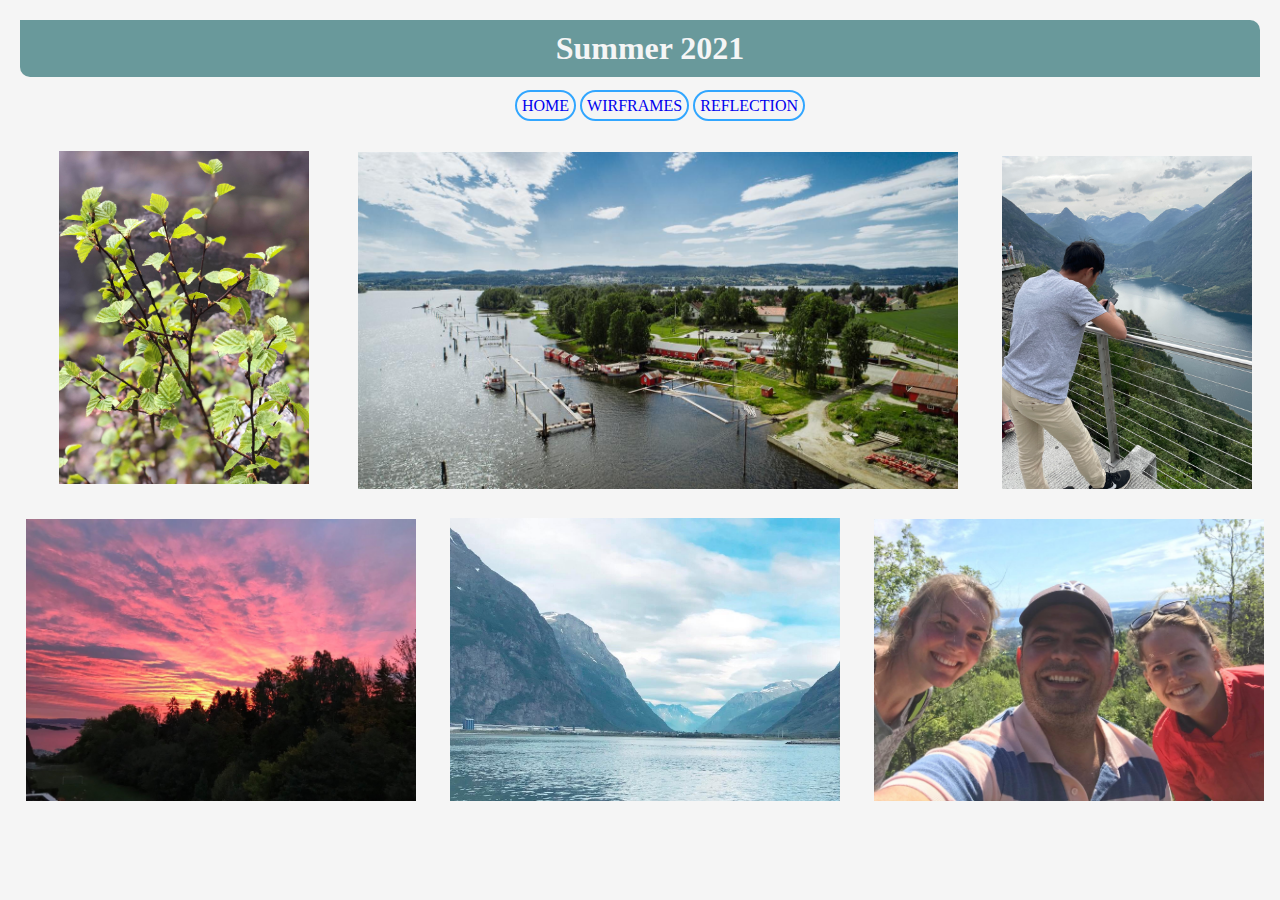
<file: index.html>
<!DOCTYPE html>
<html>
    <head>
        <title>Summer 2021</title> 
        <meta name="viewport" content="width=device-width, initial-scale=1.0">
        <link rel="stylesheet" href="style.css">

        <header>
            <h1>Summer 2021</h1> 
         
            <nav>
                <ul id="wr">
                    <li class="wr1"><a class="am"  href="index.html"> HOME</a></li>
                    <li class="wr1"><a class="am"  href="wirframes.html" target="_blank"> WIRFRAMES</a></li>
                    <li class="wr1"><a class="am"  href="reflection.html"> REFLECTION</a></li>
                </ul>
            </nav>

        </header>  
    </head>

    <body>
              
    <div class="all">
        <div class="container">
            <a href="./bilde.html">
                <img Class="Hamid" src="Pictures/Hamid.jpg" alt="Picture of Plant">
            </a>
            <div class="details">
                <h2>plants</h2>
                 <p>The picture is taken in Mandals elva on a rainy day in summer 2021. Summer season in
                      Norway is a bit different from the summer other people think. It's not as hot as it
                      should be and the average temperature in Norway is around 25 Celsius.  
                 </p>
           </div>
        </div>
    
        <div class="container">
            <a href="./bilde2.html">
            <img Class="Mohmmad" src="Pictures/Fetsund-lenser.jpg" alt="Fetsund lenser">
            </a>
            <div class="details">
                <h2>Fetsund Lenser</h2>
                 <p>We visited Fetsund Lenser in the summer. Here I will tell you some information about this place.
                    The Fetsund lenser is a Norwegian national cultural heritage monument,  log driving museum, and wetland 
                    center at the outlet of the Glomma River into Lake oyeren in Fetsund in Viken country. The Fetsund Booms
                    were set up as a timber sorting facility in 1861 and operated until 1985, when log driving came to an end 
                    on the Glomma River. Today the facility is part of the Akershus Museum.
                 </p>
           </div>
        </div>
        <div class="container">
            <a href="./bilde3.html">
                <img Class="Stian" src="Pictures/Stian.jpg" alt="My Brother">
            </a>
            <div class="details">
                <h2>My brother, Antony</h2>
                 <p>This picture was taken during a road trip to Aalesund.
                     This picture shows my brother, Antony, and in front of him is the beautiful city of Geiranger.
                     Antony was the main driver for the trip, and we can clearly see that he was tired from the driving because he would rather look at his phone than the magnificent view from the vantage point.
                 </p>
           </div>
        </div>
        <div class="container">
            <a href="./bilde4.html">
                      <img class="M" src="Pictures/Sunset.jpg" alt="Sunset">
            </a>
            <div class="details">
                <h2>Natur</h2>
                 <p>What is more beautiful than the sunset view on a perfect summer day.
                     I found myself lucky to attend this sunset personally.
                     I didn't see ever such a nice view of the sunset. You feel your dreams coming true at moments like this.
                 </p>
           </div>
        </div>
        <div class="container">
            <a href="./bilde5.html">
                <img class="M" src="Pictures/summer2021.jpeg" alt="Sunndalsore">
            </a>
            <div class="details">
                <h2>Sunndalsore</h2>
                 <p>I took this picture without any filter in my phone when I was going with my friends 
                     on a fishing trip in Sunndalsore last summer. I loved this view of the sea between the mountains,
                     the view was incredibly nice, as if it were a drawing, not reality.
                 </p>
           </div>
        </div>
        <div class="container">
            <a href="./bilde6.html">
                <img class="M" src="Pictures/Moustapha selfie.jpg" alt="Fun with friends">
             </a>
            <div class="details">
                <h2>Fun</h2>
                 <p>In this picture it was with two nice friends Karin and Matilde,
                     where we were in trip to the west of Norway (Bergen) we spend whole 5 fanny nights in Crazy way.
                     Most of our time was in forest and sleeping in tent we didn't got a hotel room.
                     It was Wilde life for best five nights ever.
                 </p>
           </div>
        </div>
    </div>    
    </body>

</html>
</file>
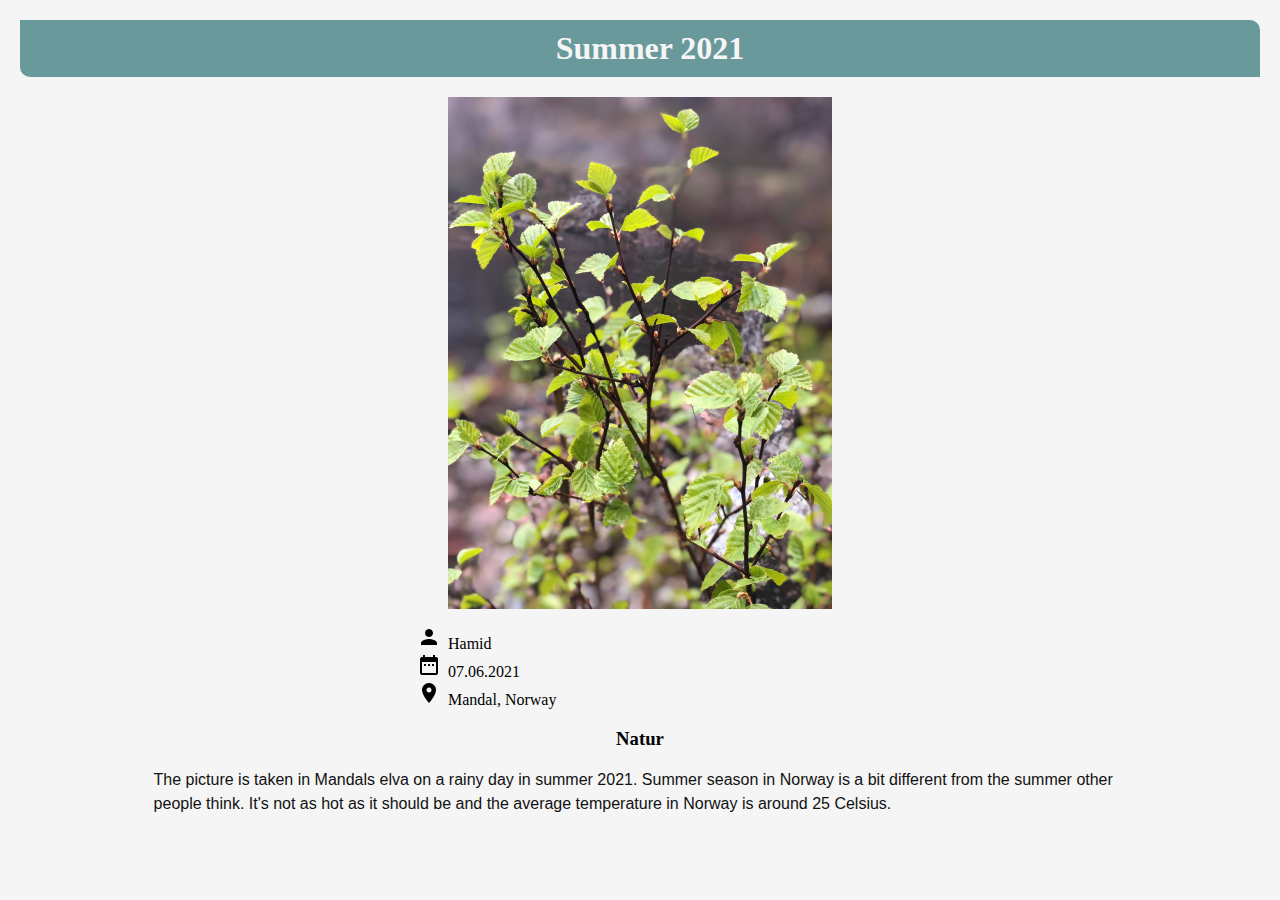
<file: bilde.html>
<html lang="en">
<head>
    <meta charset="UTF-8">
    <meta http-equiv="X-UA-Compatible" content="IE=edge">
    <meta name="viewport" content="width=device-width, initial-scale=1.0">
    <title>Natur</title>
    <link rel="stylesheet" href="style.css">
</head>
<body>
        <h1>Summer 2021</h1>
    <img class="bilde1" src="./Pictures/Hamid.jpg" alt="Natur">
    <ul class="lists">
        <li id="person">Hamid</li>
        <li id="date">07.06.2021</li>
        <li id="place">Mandal, Norway</li>
    </ul>
    <h3 class="Head">Natur</h3>
        <p class="paragraph1">The picture is taken in Mandals elva on a rainy day in summer 2021.
             Summer season in Norway is a bit different from the summer other people think. 
             It's not as hot as it should be and the average temperature in Norway is around 25 Celsius.  
           </p>
    
</body>
</html>
</file>
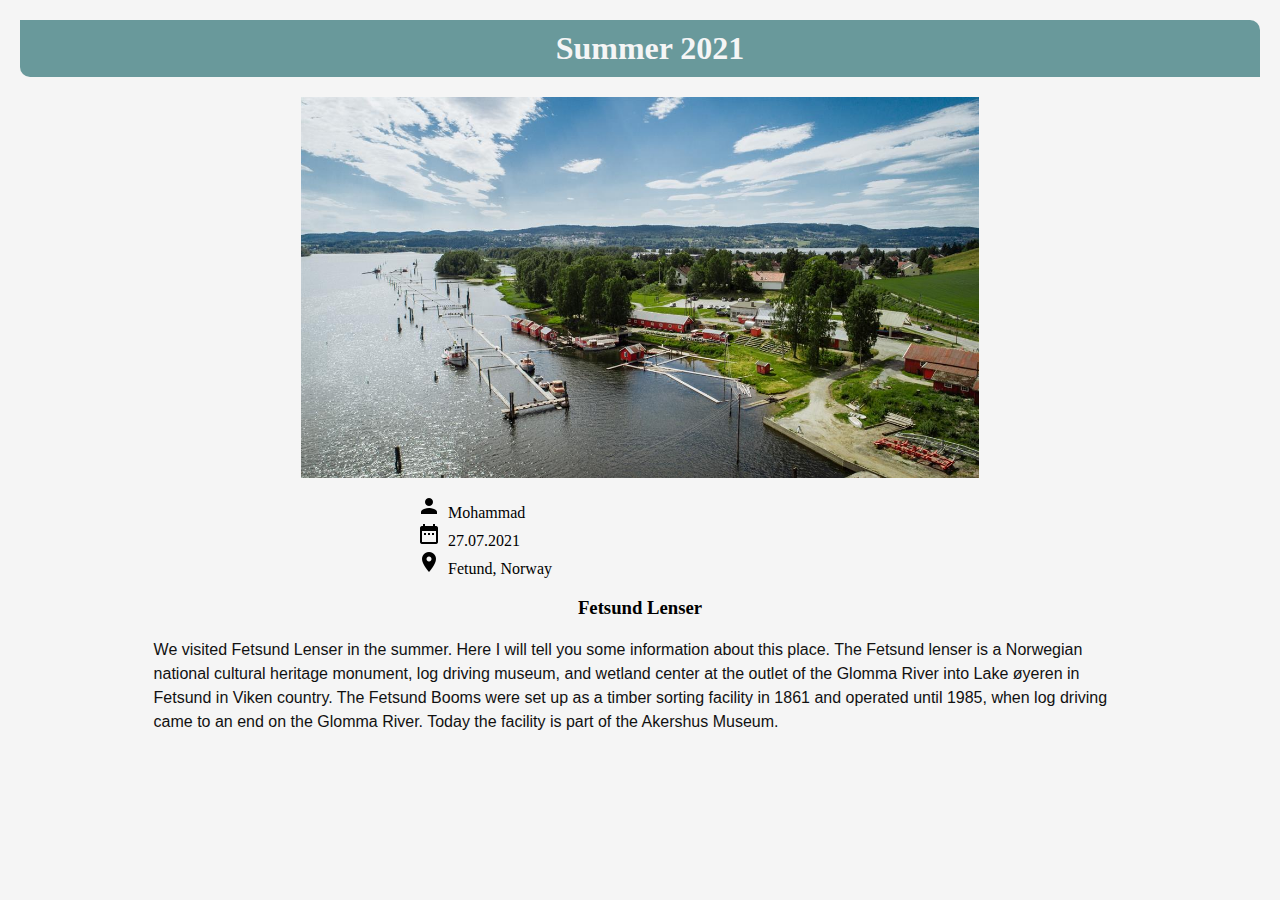
<file: bilde2.html>
<html lang="en">
<head>
    <meta charset="UTF-8">
    <meta http-equiv="X-UA-Compatible" content="IE=edge">
    <meta name="viewport" content="width=device-width, initial-scale=1.0">
    <title>Natur</title>
    <link rel="stylesheet" href="style.css">
</head>
<body>
        <h1>Summer 2021</h1>
    <img class="bilde2" src="./Pictures/Fetsund-lenser.jpg" alt="Fetsund Lenser">
    <ul class="lists">
        <li id="person">Mohammad</li>
        <li id="date">27.07.2021</li>
        <li id="place">Fetund, Norway</li>
    </ul>
    <h3 class="head">Fetsund Lenser</h3>
        <p class="paragraph1">We visited Fetsund Lenser in the summer. Here I will tell you some information about this place.
            The Fetsund lenser is a Norwegian national cultural heritage monument,  log driving museum, and wetland 
            center at the outlet of the Glomma River into Lake øyeren in Fetsund in Viken country. The Fetsund Booms 
            were set up as a timber sorting facility in 1861 and operated until 1985, when log driving came to an end 
            on the Glomma River. Today the facility is part of the Akershus Museum.
           </p>
    
</body>
</html>
</file>
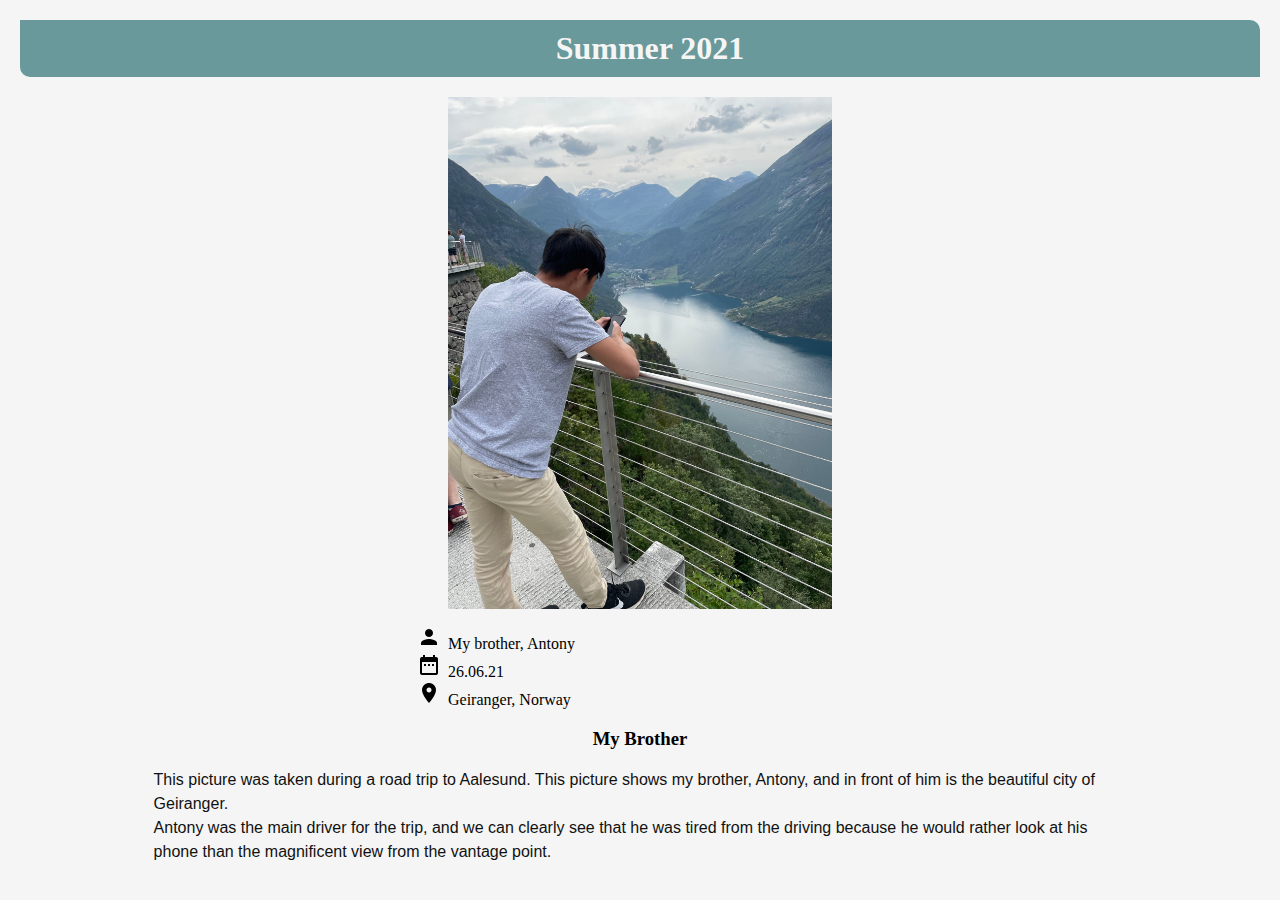
<file: bilde3.html>
<html lang="en">
<head>
    <meta charset="UTF-8">
    <meta http-equiv="X-UA-Compatible" content="IE=edge">
    <meta name="viewport" content="width=device-width, initial-scale=1.0">
    <title>Natur</title>
    <link rel="stylesheet" href="style.css">
</head>
<body>
        <h1>Summer 2021</h1>
    <img class="bilde1" src="./Pictures/Stian.jpg" alt="My Brother">
    <ul class="lists">
        <li id="person">My brother, Antony</li>
        <li id="date">26.06.21</li>
        <li id="place">Geiranger, Norway</li>
    </ul>
    <h3 class="head">My Brother</h3>
        <p class="paragraph1">This picture was taken during a road trip to Aalesund.
            This picture shows my brother, Antony, and in front of him is the beautiful city of Geiranger.<br>
            Antony was the main driver for the trip, and we can clearly see that he was tired from the driving because he would rather look at his phone than the magnificent view from the vantage point.

        </p>
    
</body>
</html>
</file>
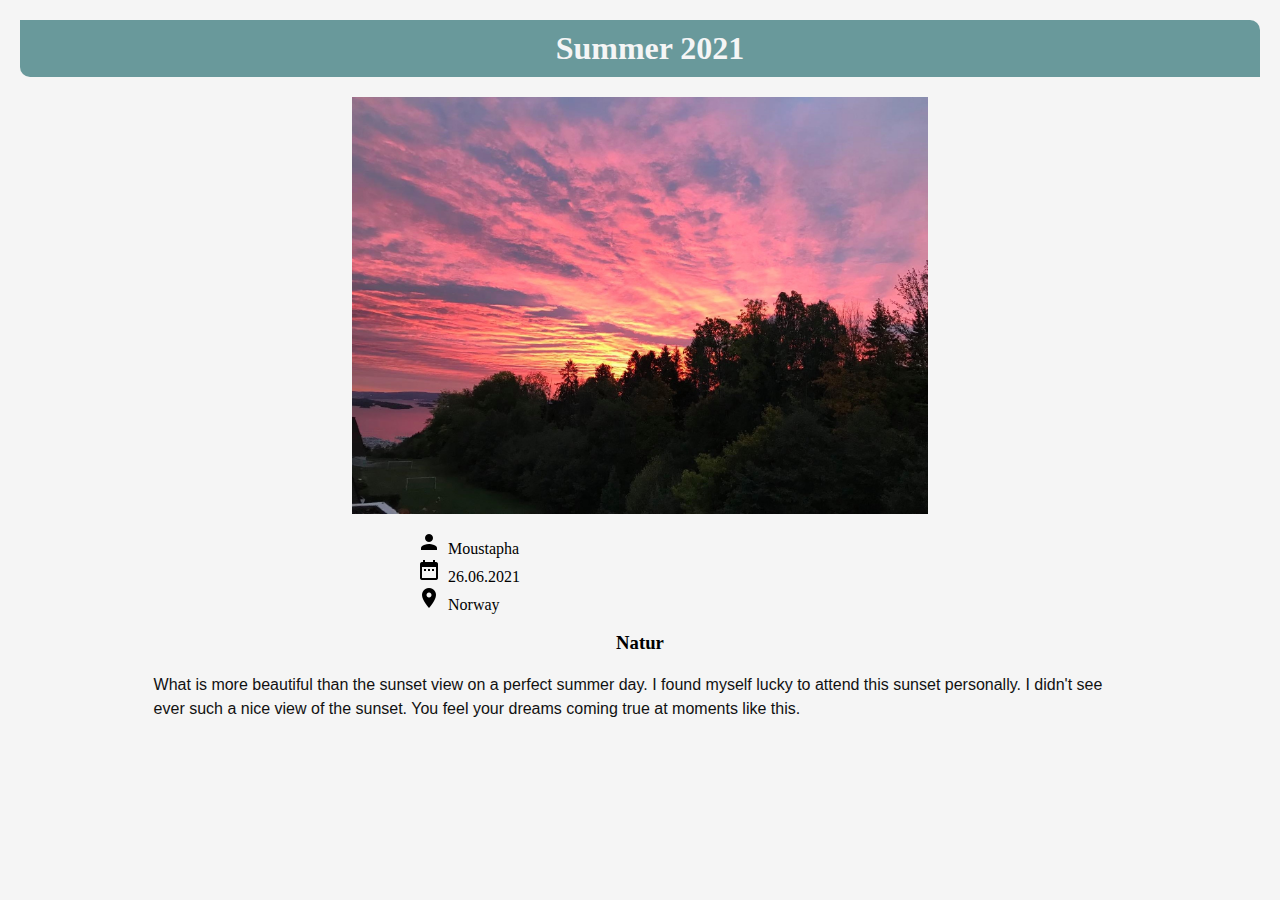
<file: bilde4.html>
<html lang="en">
<head>
    <meta charset="UTF-8">
    <meta http-equiv="X-UA-Compatible" content="IE=edge">
    <meta name="viewport" content="width=device-width, initial-scale=1.0">
    <title>Natur</title>
    <link rel="stylesheet" href="style.css">
</head>
<body>
        <h1>Summer 2021</h1>
    <img class="bilde4-6" src="./Pictures/Sunset.jpg" alt="Sunset">
    <ul class="lists">
        <li id="person">Moustapha</li>
        <li id="date">26.06.2021</li>
        <li id="place">Norway</li>
    </ul>
    <h3 class="head">Natur</h3>
        <p class="paragraph1">What is more beautiful than the sunset view on a perfect summer day. I found myself lucky to attend this sunset personally. I didn't see ever such a nice view of the sunset. You feel your dreams coming true at moments like this.
        </p>
    
</body>
</html>
</file>
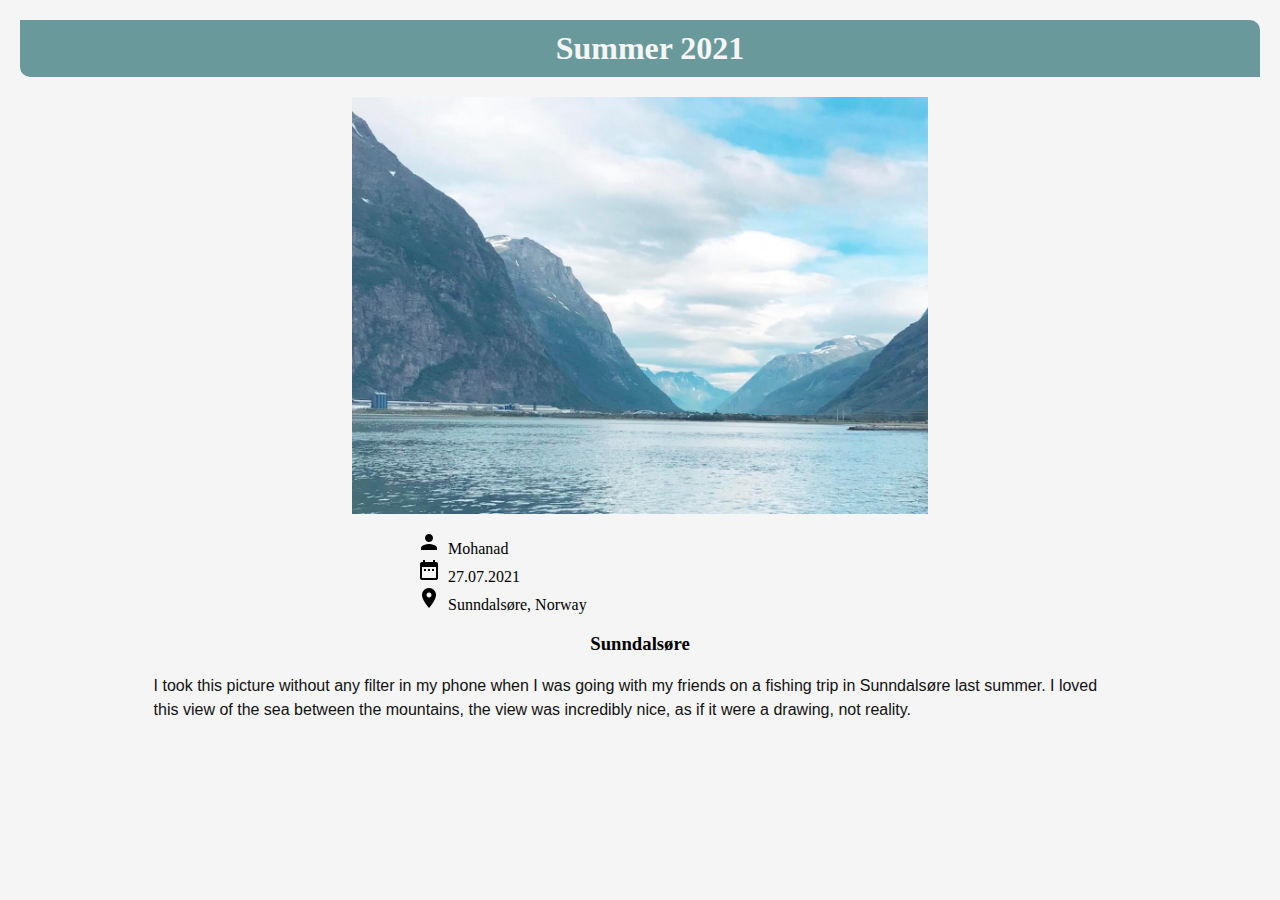
<file: bilde5.html>
<html lang="en">
<head>
    <meta charset="UTF-8">
    <meta http-equiv="X-UA-Compatible" content="IE=edge">
    <meta name="viewport" content="width=device-width, initial-scale=1.0">
    <title>Natur</title>
    <link rel="stylesheet" href="style.css">
</head>
<body>
        <h1>Summer 2021</h1>
    <img class="bilde4-6" src="Pictures/summer2021.jpeg" alt="Sunndalsore">
    <ul class="lists">
        <li id="person">Mohanad</li>
        <li id="date">27.07.2021</li>
        <li id="place">Sunndalsøre, Norway</li>
    </ul>
    <h3 class="head">Sunndalsøre</h3>
        <p class="paragraph1">I took this picture without any filter in my phone when I was going with my friends
             on a fishing trip in Sunndalsøre last summer. I loved this view of the sea between the mountains, 
             the view was incredibly nice, as if it were a drawing, not reality.
           </p>
    
</body>
</html>
</file>
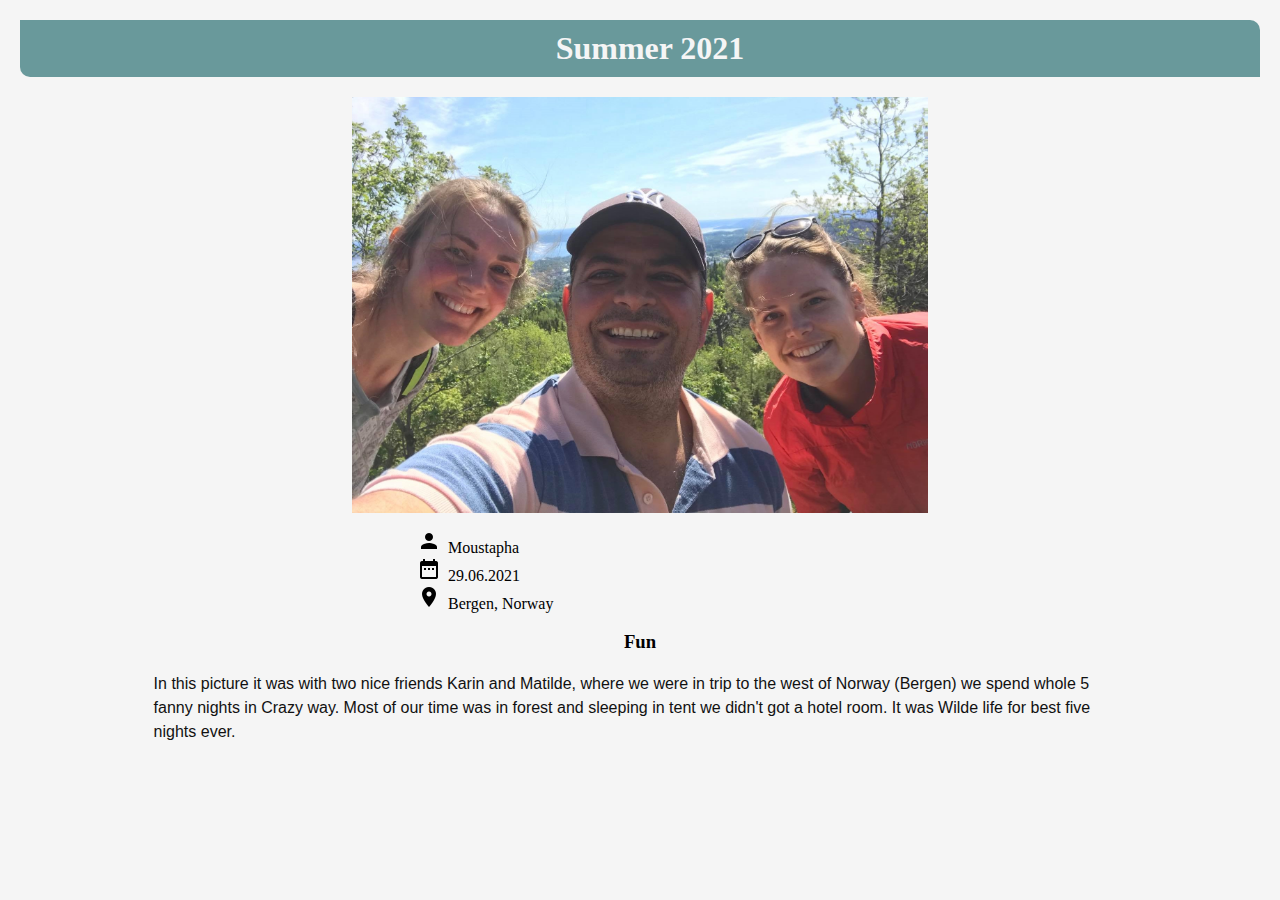
<file: bilde6.html>
<html lang="en">
<head>
    <meta charset="UTF-8">
    <meta http-equiv="X-UA-Compatible" content="IE=edge">
    <meta name="viewport" content="width=device-width, initial-scale=1.0">
    <title>Natur</title>
    <link rel="stylesheet" href="style.css">
</head>
<body>
        <h1>Summer 2021</h1>
    <img class="bilde4-6" src="Pictures/Moustapha selfie.jpg" alt="Fun with friends">
    <ul class="lists">
        <li id="person">Moustapha</li>
        <li id="date">29.06.2021</li>
        <li id="place">Bergen, Norway</li>
    </ul>
    <h3 class="head">Fun</h3>
        <p class="paragraph1">In this picture it was with two nice friends Karin and Matilde, where we were in trip to the west of Norway (Bergen) we spend whole 5 fanny nights in Crazy way. Most of our time was in forest and sleeping in tent we didn't got a hotel room. It was Wilde life for best five nights ever.
           </p>
    
</body>
</html>
</file>
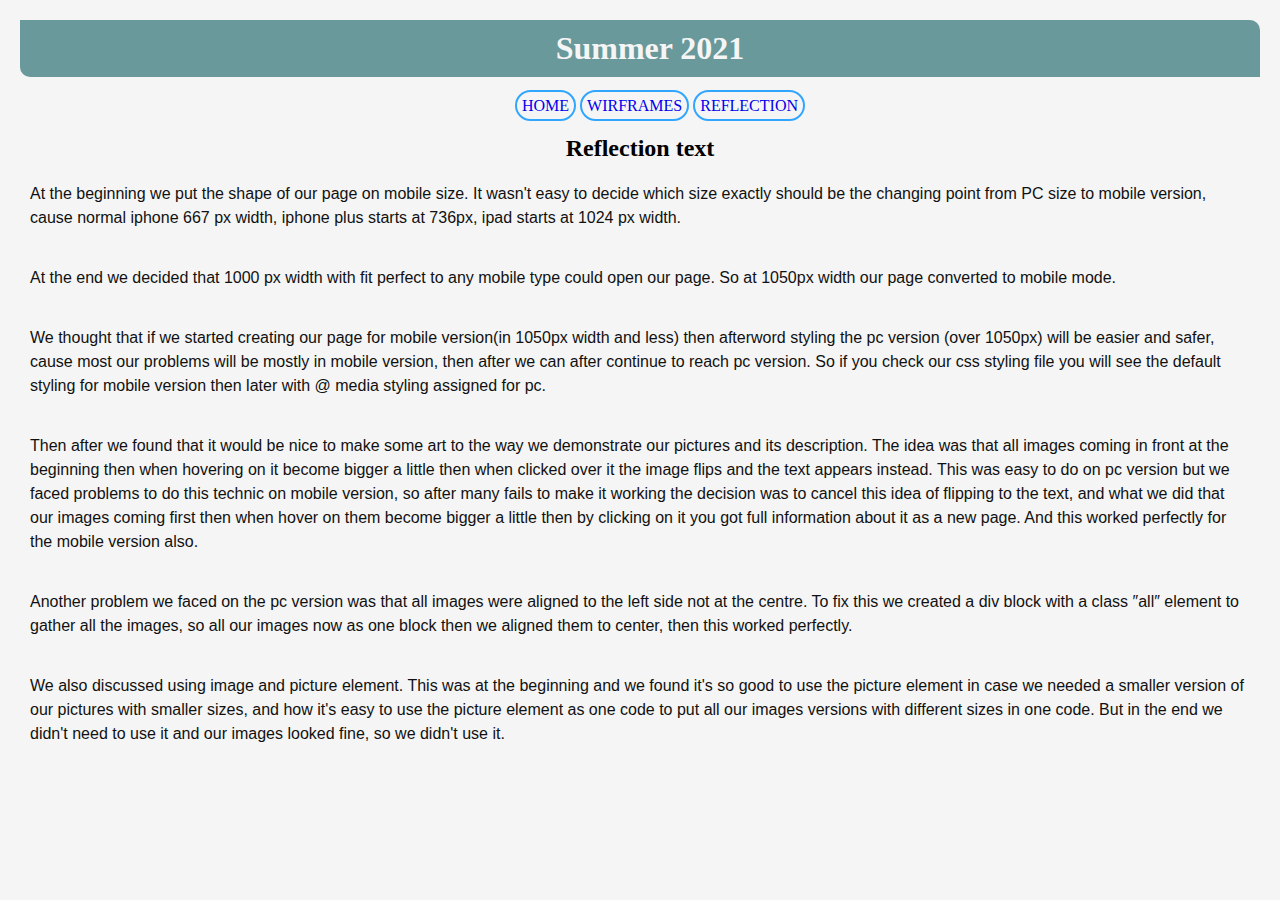
<file: reflection.html>
<!DOCTYPE html>
<html>
    <head>
        <title>Summer 2021</title> 
        <meta name="viewport" content="width=device-width, initial-scale=1.0">
        <link rel="stylesheet" href="style.css">

        <header>
            <h1>Summer 2021</h1> 
         
            <nav>
                <ul id="wr">
                    <li class="wr1"><a class="am"  href="index.html"> HOME</a></li>
                    <li class="wr1"><a class="am"  href="wirframes.html"> WIRFRAMES</a></li>
                    <li class="wr1"><a class="am"  href="reflection.html"> REFLECTION</a></li>
                </ul>
            </nav>

        </header>  
    </head>

    <body>
        <div id="d2_mj">
            <h2>Reflection text</h2>
            <div id="d_mj">
                <p class="p_mj">
                    At the beginning we put the shape of our page on mobile size. It wasn't easy to decide which size exactly should be the changing point from PC size to mobile version, cause normal iphone 667 px width, iphone plus starts at 736px, ipad starts at 1024 px width.
                </p>
                <p class="p_mj">
                    At the end we decided that 1000 px width with fit perfect to any mobile type could open our page.
                    So at 1050px width our page converted to mobile mode.
                </p>
                <p class="p_mj">
                    We thought that if we started creating our page for mobile version(in 1050px width and less) then afterword styling the pc version (over 1050px) will be easier and safer,
                    cause most our problems will be mostly in mobile version, then after we can after continue to reach pc version.
                    So if you check our css styling file you will see the default styling for mobile version then later with @ media styling assigned for pc.
                </p>
                <p class="p_mj">
                    Then after we found that it would be nice to make some art to the way we demonstrate our pictures and its description.
                    The idea was that all images coming in front at the beginning then when hovering on it become bigger a little then when clicked over it the image flips and the text appears instead.
                    This was easy to do on pc version but we faced problems to do this technic on mobile version, so after many fails to make it working the decision was to cancel this idea of flipping to the text,
                    and what we did that our images coming first then when hover on them become bigger a little then by clicking on it you got full information about it as a new page.
                    And this worked perfectly for the mobile version also.
                </p>
                <p class="p_mj">
                    Another problem we faced on the pc version was that all images were aligned to the left side not at the centre.
                    To fix this we created a div block with a class &#8243all&#8243 element to gather all the images, so all our images now as one block then we aligned them to center, then this worked perfectly.
                </p>
                <p class="p_mj">
                    We also discussed using image and picture element. This was at the beginning and we found it's so good to use the picture element in case we needed a smaller version of our pictures with smaller sizes, and how it's easy to use the picture element as one code to put all our images versions with different sizes in one code. But in the end we didn't need to use it and our images looked fine, so we didn't use it.
                </p>
          </div>
        </div>
        
    </body>
</html>
</file>
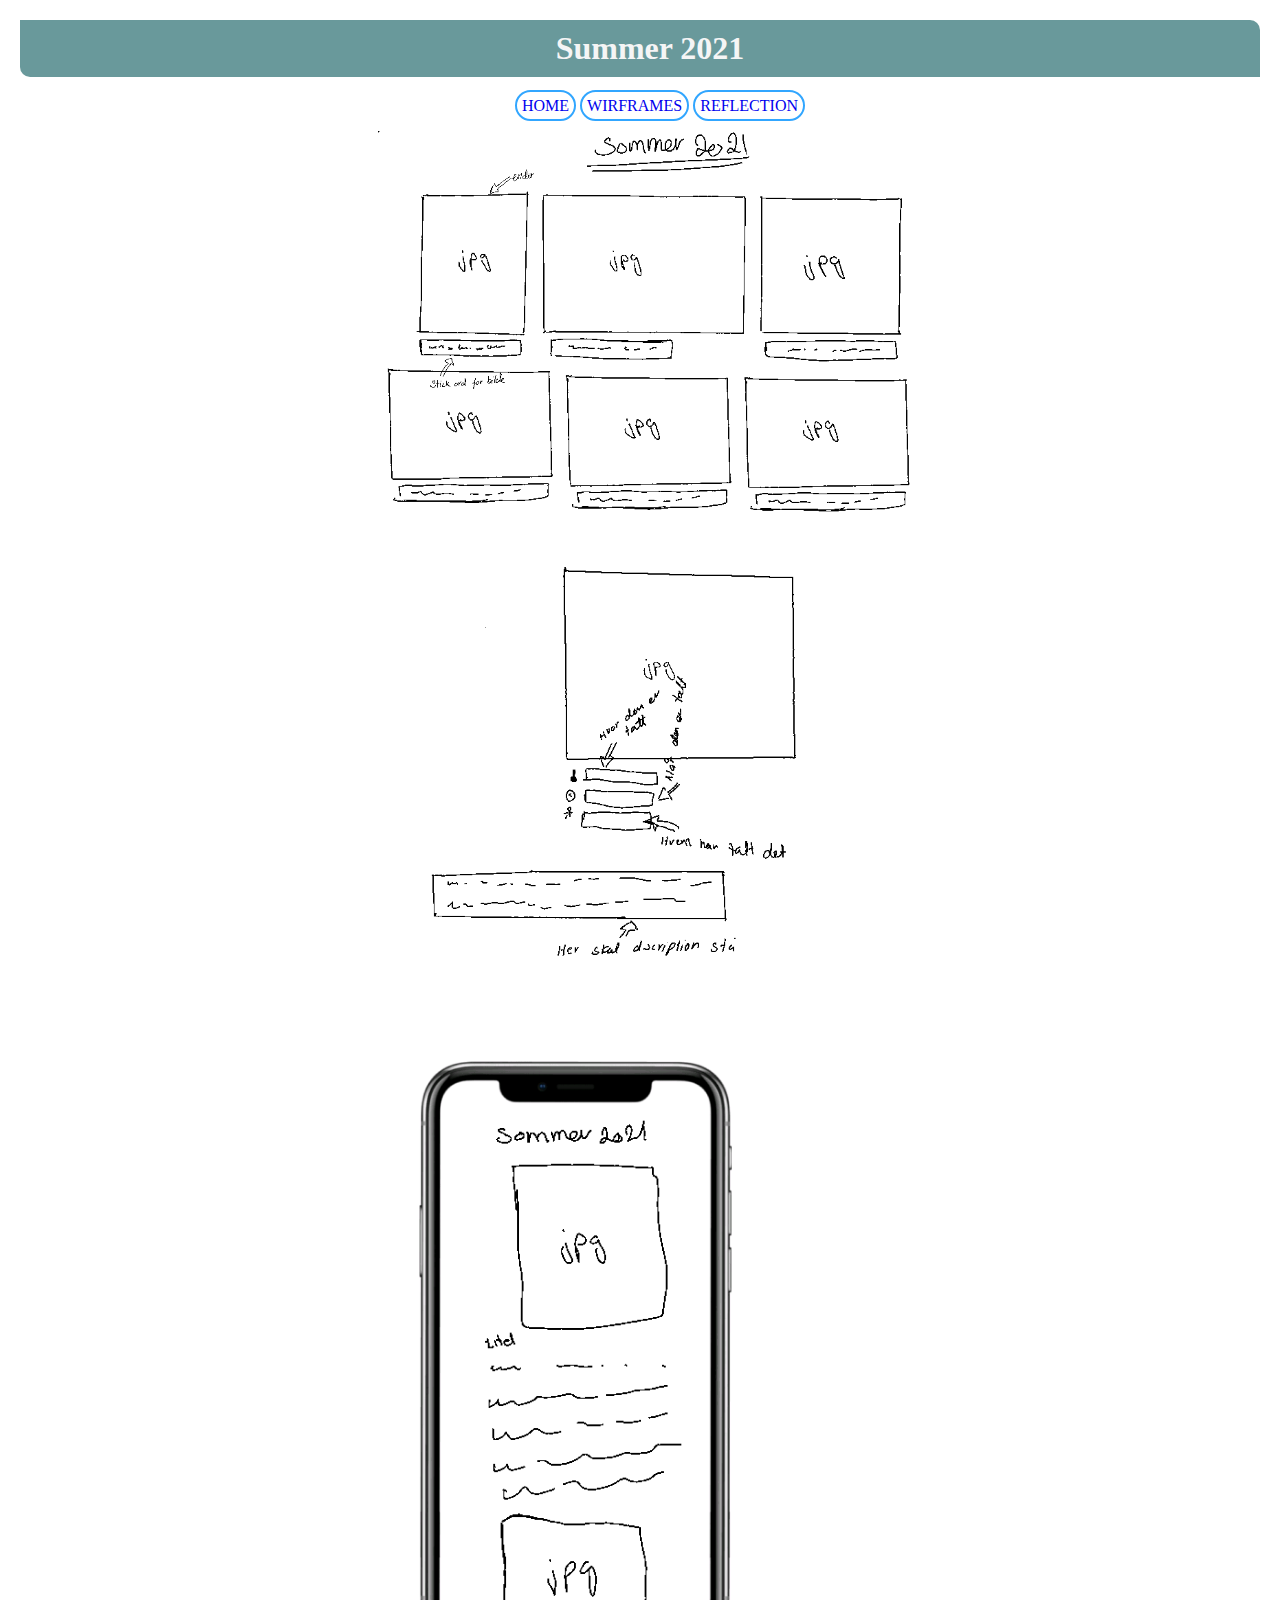
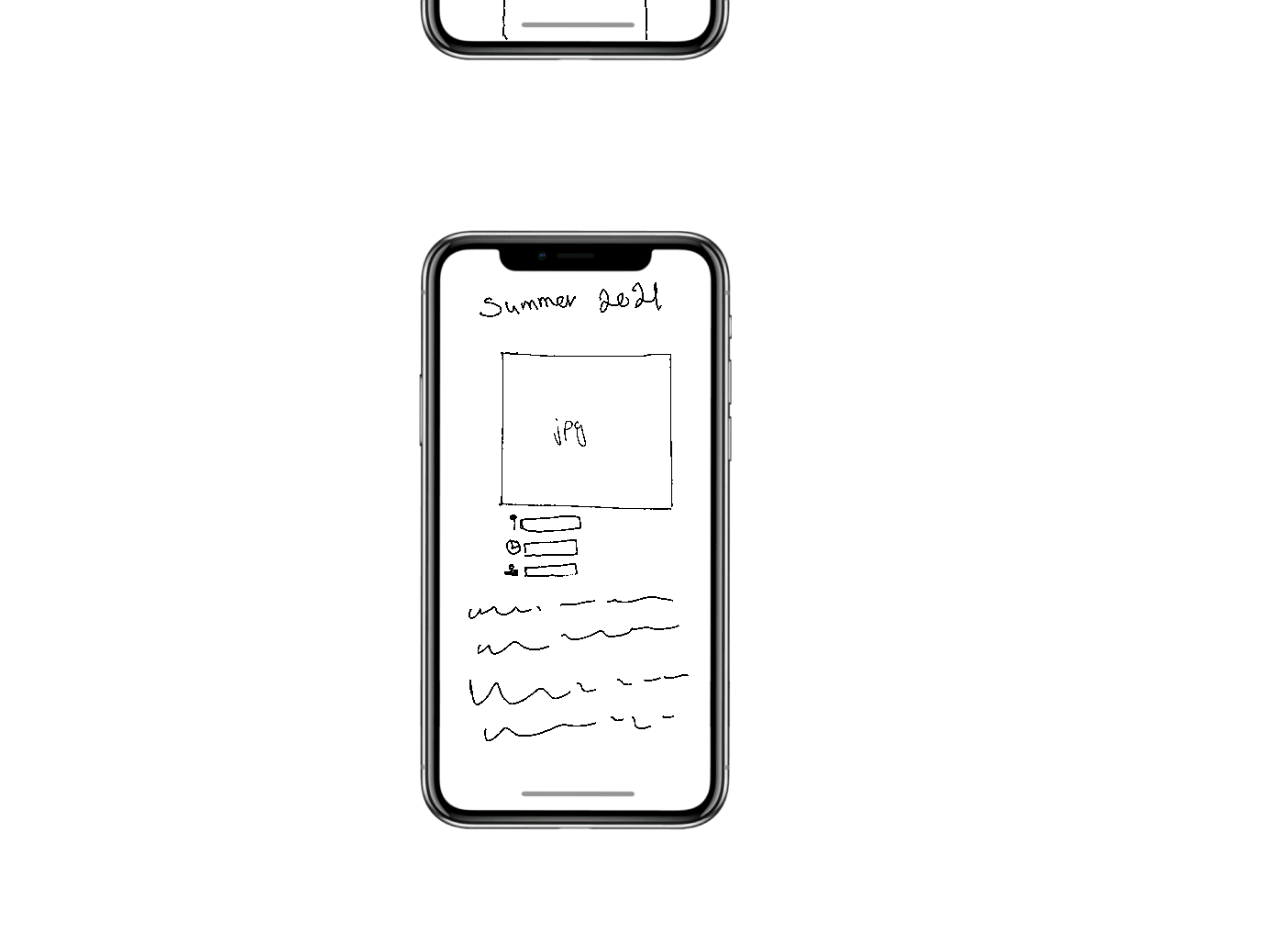
<file: wirframes.html>
<!DOCTYPE html>
<html>
    <head>
        <title>Summer 2021</title> 
        <meta name="viewport" content="width=device-width, initial-scale=1.0">
        <link rel="stylesheet" href="style.css">

        <header>
            <h1>Summer 2021</h1> 
         
            <nav>
                <ul id="wr">
                    <li class="wr1"><a class="am"  href="index.html"> HOME</a></li>
                    <li class="wr1"><a class="am"  href="wirframes.html"> WIRFRAMES</a></li>
                    <li class="wr1"><a class="am"  href="reflection.html"> REFLECTION</a></li>
                </ul>
            </nav>

        </header>  
    </head>

    <body style="background-color:white;">
       
    
        <div class="wirframe">
            <img class="wir1" src="wirframes/Data1200 - page 1.png" alt="Desktop wireframe 1">
            <img class="wir1" src="wirframes/Data1200 - page 2.png" alt="Desktop wireframe 2">
            <img class="wir1" src="wirframes/iphonx - page 1.png" alt="Mobile wireframe 1">
            <img class="wir1" src="wirframes/iphonx copy - page 1.png" alt="Mobile wireframe 2">
        </div>
        
    </body>
</html>
</file>
<file: style.css>
h1{
    text-align: center;
    background-color:rgb(105, 153, 155);
    margin: 20px;
    padding: 10px;
    padding-left: 30px;
    border-top-right-radius: 10px;
    border-bottom-left-radius: 10px;
    color: whitesmoke;
}
body{
    margin:0;
    padding: 0;
    background-color:whitesmoke;
}
h2{
    text-align: center;
}
p{
    
    padding: 0px 30px 20px;
    font-family: arial;
    font-size: 16px;
    color: #111;
    line-height: 24px;
}
.all{
    text-align: center;
}

.Hamid{
    width: 83%;
    
}
.Mohmmad{
    width: 83%;
}
.Stian{
    width: 83%;
}
.M{
    width: 83%;
}
.details{
    padding-left: 10px;
}

.Hamid:hover{
    transform: scale(1.18);
    opacity: 50%;
}
.Stian:hover{
    transform: scale(1.15);
    opacity: 50%;
}
.Mohmmad:hover{
    transform: scale(1.15);
    opacity: 50%;
}
.M:hover{
    transform: scale(1.17);
    opacity: 50%;
}

.Hamid,.Mohmmad, .Stian,.M{

    transition: 0.6s ease-in-out;
   
}
ul #date{
    list-style-image:url(./icons/date.png);
}
ul #person{
    list-style-image: url(./icons/person.png);
}
ul #place{
    list-style-image: url(./icons/place.png);
}


.bilde1{
    width: 30%;
    padding-left: 35%;
}
.bilde2{
    width: 53%;
    display: block;
    margin-left: auto;
    margin-right: auto;
}
.bilde4-6{
    width: 45%;
    display: block;
    margin-left: auto;
    margin-right: auto;
}
.lists{
    padding-left: 35%;
}
.head{
    text-align: center;
}
.paragraph1{
    padding-left: 12%;
    padding-right: 12%;

}
.wir1{
    width: 45%;
    display: block;
    margin-left: auto;
    margin-right: auto;
}





.am{
    text-decoration: none;
    border: solid 2px #31A6FF;
    border-radius: 50px;
    padding: 5px 5px;
}

.am:hover{
    background-color: rgb(105, 153, 155);
    color: #fff;
    /*color: #f10606;*/
    transition: 0.5s;
       
}
.wr1{
    display: inline-block;

    
}
.all{
    text-align: center;
}
#wr{
    text-align: center;
}






@media only screen and (min-width: 1050px)
{
.details{
    display: none;
}
.container{
    display: inline-block;
    padding-left: 10px;
}
.Hamid{
    width: 250px;
    padding: 20px;
    border-radius: 15px;
    margin-left: 15px;
    
}
.Mohmmad{
    width: 600px;
   padding: 15px;
}
.Stian{
    width: 250px;
    padding: 15px;
}
.M{
    width: 390px;
    padding: 10px;
}


.all{
    text-align: center;

}
#wr{
    text-align: center;
}

}
#p_mj{
    margin: 70px;
}
</file>
